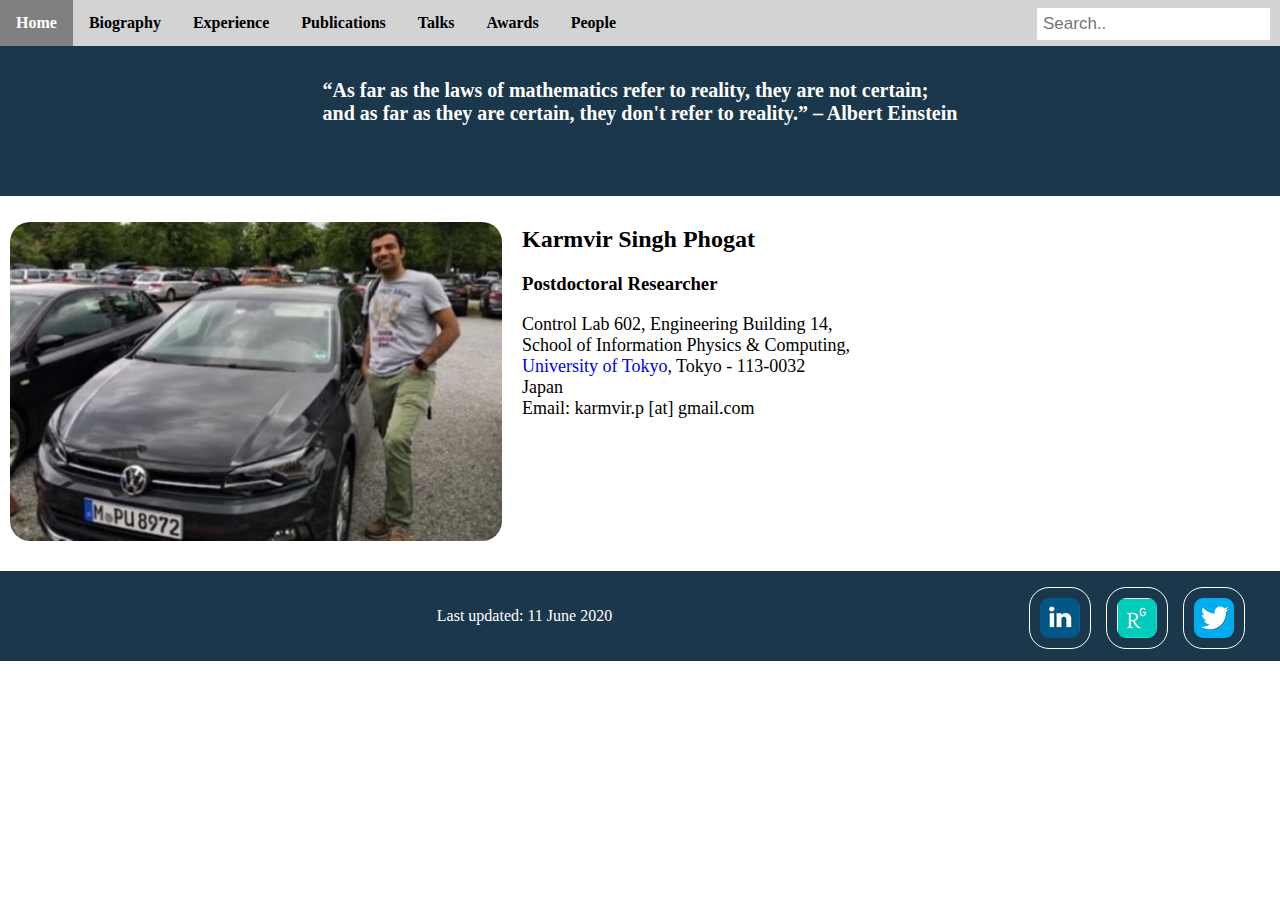
<file: index.htm>
<!DOCTYPE html>
<html lang="en">
<head>
<title>CSS Website Layout</title>
<meta charset="utf-8">
<meta name="viewport" content="width=device-width, initial-scale=1">
<meta name="author" content="Naveen Phogat">
<link rel="stylesheet" type="text/css" href="style.css">
</head>
<body>
  <nav>
    <div class="topnav">
    <b>
    <a href="index.htm">Home</a>
    <a href="biography.htm">Biography</a>
    <a href="experience.htm">Experience</a>
    <a href="#">Publications</a>
    <a href="talk.htm">Talks</a>
    <a href="award.htm">Awards</a>
    <a href="#">People</a>
  </b>
  <div class="search-container">
        <form>
        <input type="text" placeholder="Search.." name="search">

     </form>
   </div>
    </div>
  </nav>
<header class="header">
<h1 class="h">
  <div style="display: inline-block; text-align: left; margin-top: auto">
  “As far as the laws of mathematics refer to reality, they are not certain;<br>
  and as far as they are certain, they don't refer to reality.” – Albert Einstein
</div>
</h1>
</header>

<div class="row">
  <div class="column side">
    <p><img class="im1" src="karmvir.jpg" alt="karmvir"</p>
  </div>
  <div class="column middle">
    <h2>Karmvir Singh Phogat</h2>
    <h3>Postdoctoral Researcher</h3>
    <p class="p">Control Lab 602, Engineering Building 14,<br>
       School of Information Physics & Computing,<br>
       <a class="a" target="_blank" href="https://www.u-tokyo.ac.jp/en/">University of Tokyo</a>, Tokyo - 113-0032<br>
       Japan<br>
     Email: karmvir.p [at]  gmail.com
   </p>
  </div>
</div>
<footer>
<div class="footer">
  <p>Last updated: 11 June 2020
  <a target="_blank" href="https://twitter.com/PhogatKv?s=08"><img class="fl" src="twitter.png" alt="Twitter"></a>
  <a target="_blank" href="https://www.researchgate.net/profile/Karmvir_Phogat"><img class="fl"  src="gate.png" alt="Research Gate"></a>
  <a target="_blank" href="https://in.linkedin.com/in/karmvir-phogat-726994a3"><img class="fl"  src="linkedin.png"></a>
</p>
</div>
</footer>
</body>
</html>
</file>
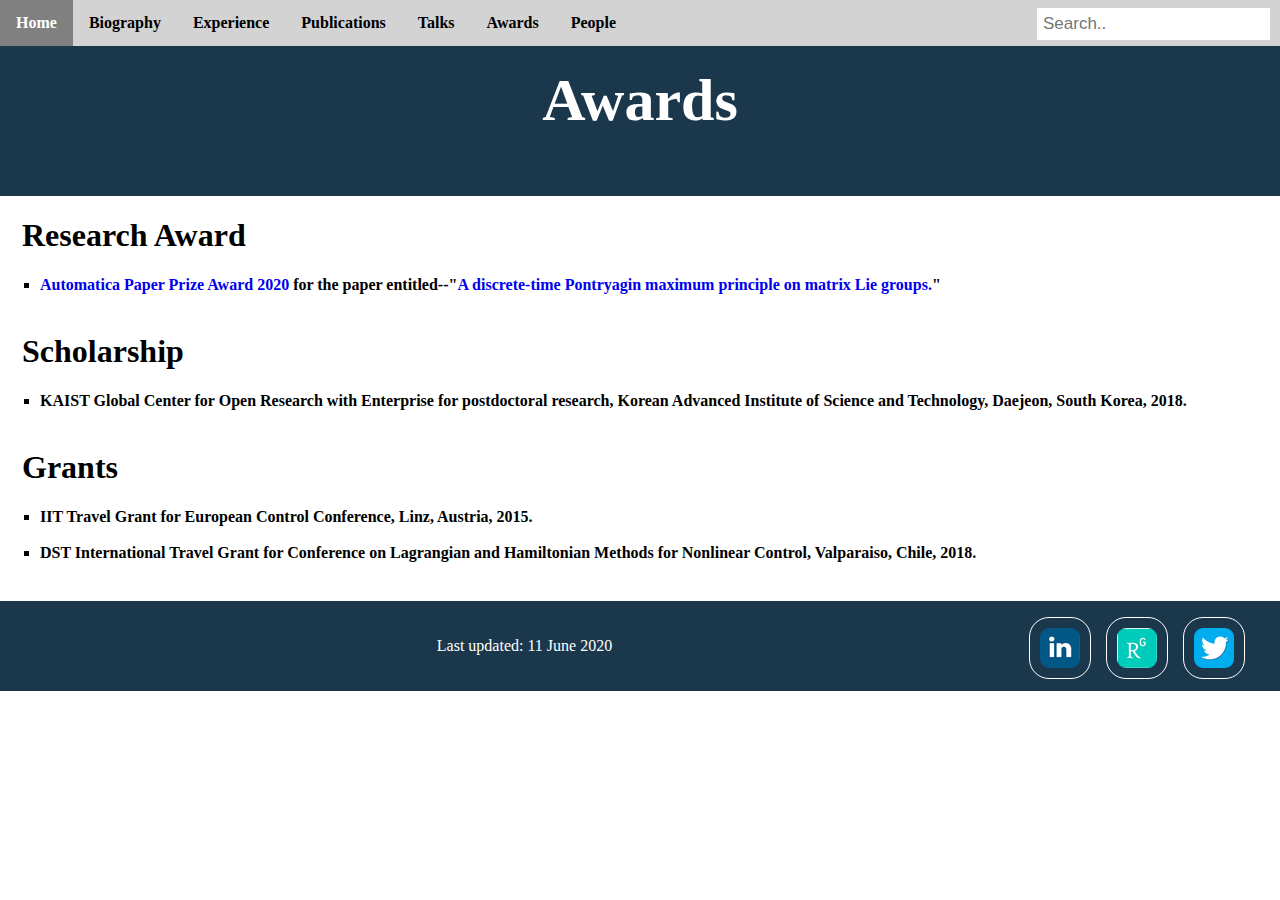
<file: award.htm>
<!DOCTYPE html>
<html lang="en">
<head>
<title>CSS Website Layout</title>
<meta charset="utf-8">
<meta name="viewport" content="width=device-width, initial-scale=1">
<meta name="author" content="Naveen Phogat">
<meta http-equiv="refresh" content="30">
<link rel="stylesheet" type="text/css" href="style.css">
</head>
<body>
  <nav>
    <div class="topnav">
    <b>
    <a href="index.htm">Home</a>
    <a href="biography.htm">Biography</a>
    <a href="experience.htm">Experience</a>
    <a href="#">Publications</a>
    <a href="talk.htm">Talks</a>
    <a href="award.htm">Awards</a>
    <a href="#">People</a>
  </b>
  <div class="search-container">
        <form>
        <input type="text" placeholder="Search.." name="search">

     </form>
   </div>
    </div>
  </nav>
<div class="header">
<h1 class="hh">
  Awards
</h1>
</div>
  <div class="row">
    <h1 style="margin-left:22px;">Research Award</h1>
    <ul style="list-style-type: square;">
    <h4><li><a style="text-decoration: none;" target="_blank" href="https://www.ifac-control.org/awards/journal-awards">Automatica Paper Prize Award 2020</a> for the paper entitled--"<a style="text-decoration: none;" target="_blank" href="https://doi.org/10.1016/j.automatica.2018.08.026">A discrete-time Pontryagin maximum principle on matrix Lie groups.</a>"</li><br>
    </h4></ul>
    <h1 style="margin-left:22px;">Scholarship</h1>
  <ul style="list-style-type: square;">
  <h4><li>KAIST Global Center for Open Research with Enterprise for postdoctoral research, Korean Advanced Institute of Science and Technology, Daejeon, South Korea, 2018.</li><br>
</h4></ul>
<h1 style="margin-left:22px;">Grants</h1>
<ul style="list-style-type: square;">
<h4><li>IIT Travel Grant for European Control Conference, Linz, Austria, 2015.</li><br>
  <li>DST International Travel Grant for Conference on Lagrangian and Hamiltonian Methods for Nonlinear Control, Valparaiso, Chile, 2018.</li><br>

</h4></ul>
</div>

<footer>
<div class="footer">
  <p>Last updated: 11 June 2020
  <a target="_blank" href="https://twitter.com/PhogatKv?s=08"><img class="fl" src="twitter.png" alt="Twitter"></a>
  <a target="_blank" href="https://www.researchgate.net/profile/Karmvir_Phogat"><img class="fl"  src="gate.png" alt="Research Gate"></a>
  <a target="_blank" href="https://in.linkedin.com/in/karmvir-phogat-726994a3"><img class="fl"  src="linkedin.png"></a>
</p>
</div>
</footer>
</body>
</html>
</file>
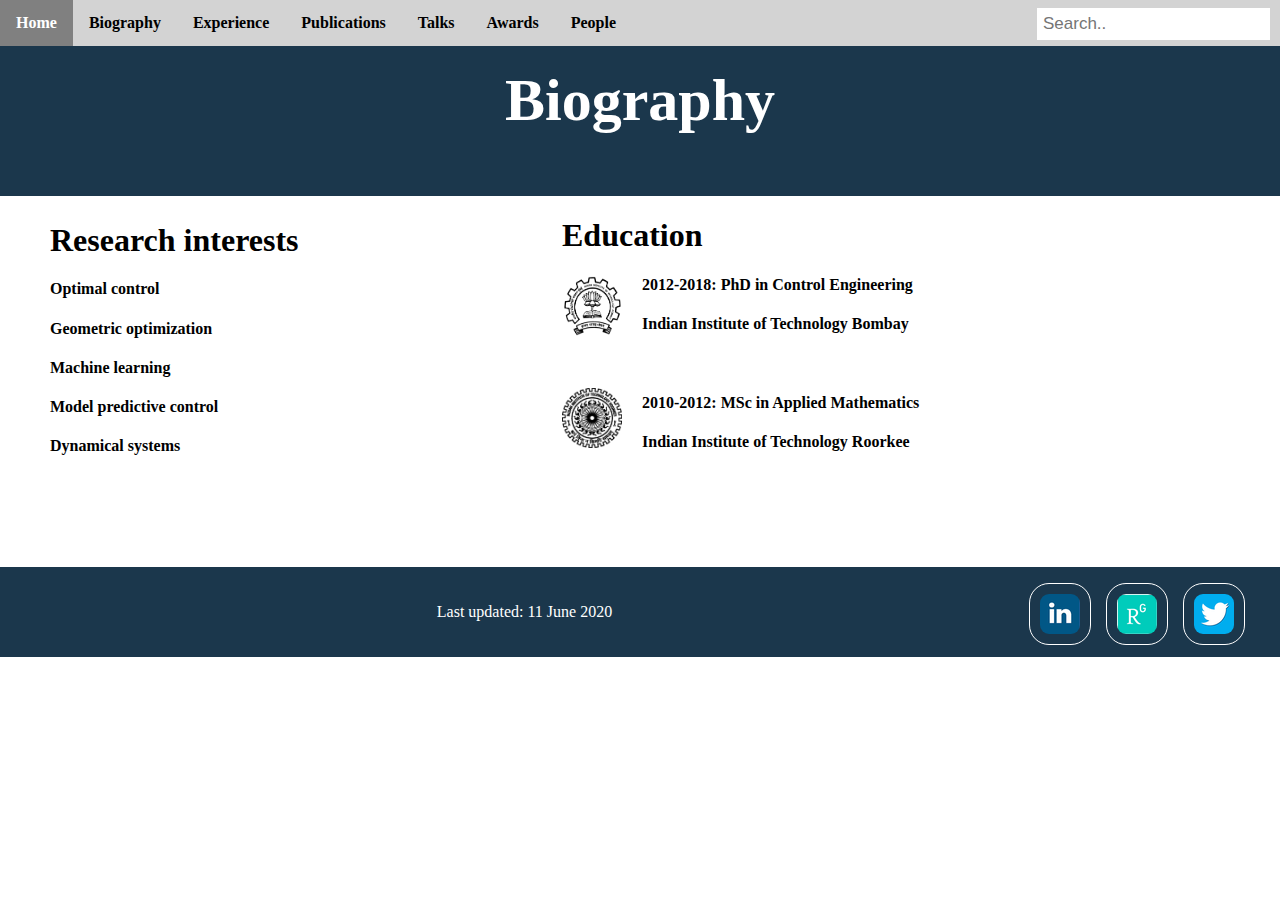
<file: biography.htm>
<!DOCTYPE html>
<html lang="en">
<head>
<title>CSS Website Layout</title>
<meta charset="utf-8">
<meta name="viewport" content="width=device-width, initial-scale=1">
<meta name="author" content="Naveen Phogat">
<meta http-equiv="refresh" content="30">
<link rel="stylesheet" type="text/css" href="style.css">
</head>
<body>
  <nav>
    <div class="topnav">
    <b>
    <a href="index.htm">Home</a>
    <a href="biography.htm">Biography</a>
    <a href="experience.htm">Experience</a>
    <a href="#">Publications</a>
    <a href="talk.htm">Talks</a>
    <a href="award.htm">Awards</a>
    <a href="#">People</a>
  </b>
  <div class="search-container">
        <form>
        <input type="text" placeholder="Search.." name="search">

     </form>
   </div>
    </div>
  </nav>
<div class="header">
<h1 class="hh">
  Biography
</h1>
</div> <p>
  <div class="row">
  <div class="bioleft">
    <h1>Research interests</h1>
<h4>Optimal control</h4>
<h4>Geometric optimization</h4>
<h4>Machine learning</h4>
<h4>Model predictive control</h4>
<h4>Dynamical systems</h4>
</div>
<div>
  <h1>Education</h1>
<a  target="_blank" href="http://www.iitb.ac.in/"><img src="iitb.png" alt="iit bombay logo" width="60px" height="60px" style="position: relative; float: left; margin-right: 20px;"></a>
<h4>2012-2018:  PhD in Control Engineering</h4>
  <h4>Indian Institute of Technology Bombay</h4>
<br>
<p><a  target="_blank" href="https://www.iitr.ac.in/"><img src="iitr.png" alt="iit Roorkee logo" width="60px" height="60px" style="position: relative; float: left; margin-right: 20px;"></a>
  <h4>2010-2012: MSc in Applied Mathematics</h4>
  <h4>Indian Institute of Technology Roorkee</h4></p>
</div>
</div>
<br>
<br>
<br>
<br>
<br>
<footer>
<div class="footer">
  <p>Last updated: 11 June 2020
  <a target="_blank" href="https://twitter.com/PhogatKv?s=08"><img class="fl" src="twitter.png" alt="Twitter"></a>
  <a target="_blank" href="https://www.researchgate.net/profile/Karmvir_Phogat"><img class="fl"  src="gate.png" alt="Research Gate"></a>
  <a target="_blank" href="https://in.linkedin.com/in/karmvir-phogat-726994a3"><img class="fl"  src="linkedin.png"></a>
</p>
</div>
</footer>
</body>
</html>
</file>
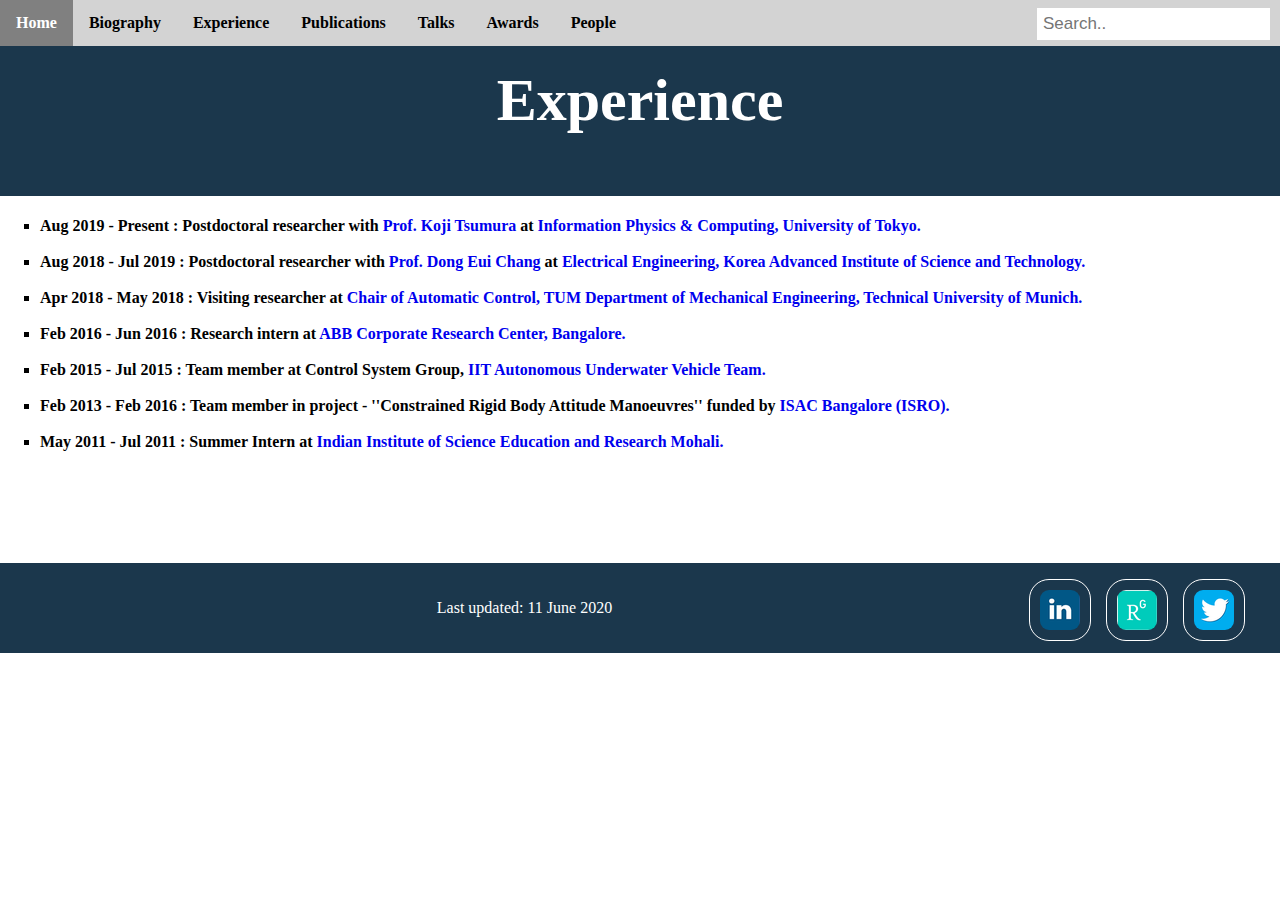
<file: experience.htm>
<!DOCTYPE html>
<html lang="en">
<head>
<title>CSS Website Layout</title>
<meta charset="utf-8">
<meta name="viewport" content="width=device-width, initial-scale=1">
<meta name="author" content="Naveen Phogat">
<meta http-equiv="refresh" content="30">
<link rel="stylesheet" type="text/css" href="style.css">
</head>
<body>
  <nav>
    <div class="topnav">
    <b>
    <a href="index.htm">Home</a>
    <a href="biography.htm">Biography</a>
    <a href="experience.htm">Experience</a>
    <a href="#">Publications</a>
    <a href="talk.htm">Talks</a>
    <a href="#">Awards</a>
    <a href="#">People</a>
  </b>
  <div class="search-container">
        <form>
        <input type="text" placeholder="Search.." name="search">

     </form>
   </div>
    </div>
  </nav>
<div class="header">
<h1 class="hh">
  Experience
</h1>
</div>
  <div class="row">
  <ul style="list-style-type: square;">
  <h4><li>Aug 2019 -  Present : Postdoctoral researcher with <a style="text-decoration: none;" target="_blank" href="http://www.cyb.ipc.i.u-tokyo.ac.jp/members/tsumu/index-e.html">Prof. Koji Tsumura</a> at <a style="text-decoration: none;" target="_blank" href="https://www.i.u-tokyo.ac.jp/edu/course/ipc/index_e.shtml"> Information Physics & Computing, University of Tokyo.</a></li><br>
      <li>Aug 2018 -  Jul 2019 : Postdoctoral researcher with <a style="text-decoration: none;" target="_blank" href="https://ee.kaist.ac.kr/node/14314?language=en">Prof. Dong Eui Chang</a> at <a style="text-decoration: none;" target="_blank" href="https://ee.kaist.ac.kr/node/14314?language=en">Electrical Engineering, Korea Advanced Institute of Science and Technology.</a></li><br>
      <li>Apr 2018 - May 2018 : Visiting researcher at <a style="text-decoration: none;" target="_blank" href="https://www.mw.tum.de/en/rt/members/current/boris-lohmann/">Chair of Automatic Control, TUM Department of Mechanical Engineering, Technical University of Munich.</a></li><br>
      <li>Feb 2016 - Jun 2016 : Research intern at <a style="text-decoration: none;" target="_blank" href="https://new.abb.com/about/technology/corporate-research-centers/corporate-research-center-india">ABB Corporate Research Center, Bangalore.</a></li><br>
      <li>Feb 2015 -  Jul 2015 : Team member at Control System Group,<a style="text-decoration: none;" target="_blank" href="http://www.auv-iitb.org/"> IIT Autonomous Underwater Vehicle Team.</a></li><br>
      <li>Feb 2013 - Feb 2016 : Team member in project -  ''Constrained Rigid Body Attitude Manoeuvres''  funded by<a style="text-decoration: none;" target="_blank" href="https://www.isro.gov.in/about-isro/u-r-rao-satellite-centre-ursc"> ISAC Bangalore (ISRO).</a></li><br>
      <li>May 2011 - Jul 2011 : Summer Intern at <a style="text-decoration: none;" target="_blank" href="http://www.iisermohali.ac.in/">Indian Institute of Science Education and Research Mohali.</a></li><br>
</h4></ul>
</div>
<br>
<br>
<br>
<br>


<footer>
<div class="footer">
  <p>Last updated: 11 June 2020
  <a target="_blank" href="https://twitter.com/PhogatKv?s=08"><img class="fl" src="twitter.png" alt="Twitter"></a>
  <a target="_blank" href="https://www.researchgate.net/profile/Karmvir_Phogat"><img class="fl"  src="gate.png" alt="Research Gate"></a>
  <a target="_blank" href="https://in.linkedin.com/in/karmvir-phogat-726994a3"><img class="fl"  src="linkedin.png"></a>
</p>
</div>
</footer>
</body>
</html>
</file>
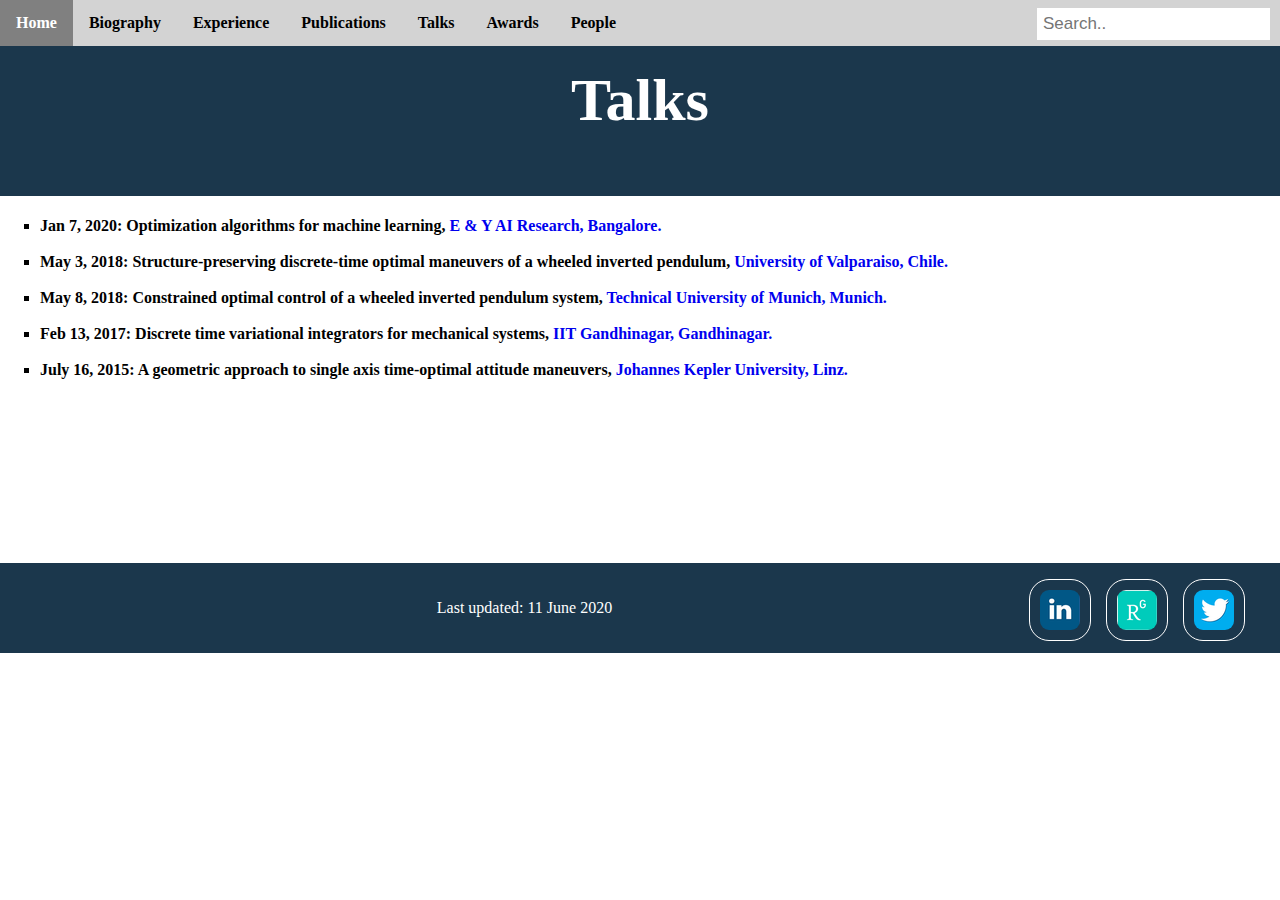
<file: talk.htm>
<!DOCTYPE html>
<html lang="en">
<head>
<title>CSS Website Layout</title>
<meta charset="utf-8">
<meta name="viewport" content="width=device-width, initial-scale=1">
<meta name="author" content="Naveen Phogat">
<meta http-equiv="refresh" content="30">
<link rel="stylesheet" type="text/css" href="style.css">
</head>
<body>
  <nav>
    <div class="topnav">
    <b>
    <a href="index.htm">Home</a>
    <a href="biography.htm">Biography</a>
    <a href="experience.htm">Experience</a>
    <a href="#">Publications</a>
    <a href="talk.htm">Talks</a>
    <a href="award.htm">Awards</a>
    <a href="#">People</a>
  </b>
  <div class="search-container">
        <form>
        <input type="text" placeholder="Search.." name="search">

     </form>
   </div>
    </div>
  </nav>
<div class="header">
<h1 class="hh">
  Talks
</h1>
</div>
  <div class="row">
  <ul style="list-style-type: square;">
  <h4><li>Jan 7, 2020: Optimization algorithms for machine learning,<a style="text-decoration: none;" target="_blank" href="https://www.ey.com/en_gl"> E & Y AI Research, Bangalore.</a></li><br>
      <li>May 3, 2018: Structure-preserving discrete-time optimal maneuvers of a wheeled inverted pendulum, <a style="text-decoration: none;" target="_blank" href="https://www.uv.cl/">University of Valparaiso, Chile. </a></li><br>
      <li>May 8, 2018: Constrained optimal control of a wheeled inverted pendulum system, <a style="text-decoration: none;" target="_blank" href="https://www.tum.de/en/">Technical University of Munich, Munich.</a></li><br>
      <li>Feb 13, 2017: Discrete time variational integrators for mechanical systems, <a style="text-decoration: none;" target="_blank" href="https://www.iitgn.ac.in/"> IIT Gandhinagar, Gandhinagar.</a></li><br>
      <li>July 16, 2015: A geometric approach to single axis time-optimal attitude maneuvers,<a style="text-decoration: none;" target="_blank" href="https://www.jku.at/">  Johannes Kepler University, Linz.</a></li><br>
      <br>
      <br>
      <br>
      <br>
</h4></ul>
</div>
<br>
<br>
<br>
<br>


<footer>
<div class="footer">
  <p>Last updated: 11 June 2020
  <a target="_blank" href="https://twitter.com/PhogatKv?s=08"><img class="fl" src="twitter.png" alt="Twitter"></a>
  <a target="_blank" href="https://www.researchgate.net/profile/Karmvir_Phogat"><img class="fl"  src="gate.png" alt="Research Gate"></a>
  <a target="_blank" href="https://in.linkedin.com/in/karmvir-phogat-726994a3"><img class="fl"  src="linkedin.png"></a>
</p>
</div>
</footer>
</body>
</html>
</file>
<file: style.css>
* {
  box-sizing: border-box;
}

body {
  margin: 0;
  font-family: serif;
}

/* Style the header */
.header {
  background-color: #1B374C;
  Height: 150px;
  max-width: 100%;
  padding: 20px;
  opacity: 1.0;
  clear: both;
  }
.h {
  text-align: center;
  color: white;
  font-size: 20px;
  font-family: serif;
    }

/* Style the top navigation bar */
.topnav {
  overflow: auto;
  background-color: lightgray;
  opacity: 1.0;
  }

/* Style the topnav links */
.topnav a {
  float: left;
  display: block;
  color: black;
  text-align: center;
  padding: 14px 16px;
  text-decoration: none;
}
/* search bar in navigation bar */

.topnav .search-container {
  float: right;
  margin-right: 10px;
}

.topnav input[type=text] {
  padding: 6px;
  margin-top: 8px;
  font-size: 17px;
  border: none;
}

.topnav .search-container button {
  float: right;
  padding: 6px 10px;
  margin-top: 8px;
  margin-right: 16px;
  background: #ddd;
  font-size: 17px;
  border: none;
  cursor: pointer;
}

.topnav .search-container button:hover {
  background: #ccc;
}
/* Change color on hover */
.topnav a:hover {
  background-color: gray;
  color: white  ;
}
/* Create three unequal columns that floats next to each other */
.column {
  float: left;
  padding: 10px;

}
/* Left and right column */
.column.side {
  width: 40%;
}

/* Middle column */
.column.middle {
  width: 60%;
  clear: right;
  display: inline-block;
  padding: 10px;

}

/* Clear floats after the columns */
.row:after {
  content: "";
  display: table;
  clear: both;
}

/* Responsive layout - makes the three columns stack on top of each other instead of next to each other */
@media screen and (max-width: 600px) {
  .header, .column.side, .column.middle {
    width: 100%;
    height: auto;
  }
}
@media screen and (max-width: 800px) {
  .header, .column.side, .column.middle {
    width: 100%;
    height: auto;
  }
}
/* Style the footer */
.footer {
  background-color: #1B374C;
  color: white;
  height: 100px;
  margin-bottom: auto;
  padding: 20px;
  text-align: center;
  display: block;
  max-width: 100%;
  height: auto;
  }
.fl {
  float: right;
  margin-right: 15px;
  margin-top: -20px;
  padding: 10px;
  display: inline-block;
  border-collapse: collapse;
  border: 1px solid white;
  border-radius: 20px;
}
/*Paragraph font*/
.p {
  font-size: 18px;

}
.a {
  text-decoration: none;
}
.a:hover {
  color: red;
}
.im1 {
  max-width: 100%;
  height: auto;
  border-radius: 20px;
}
/*biography heading*/
.hh {
  text-align: center;
  color: white;
  font-size: 60px;
  margin-top: auto;

  font-family: serif;
    }
/*biography content*/

.bioleft {
  float: left;
  width: 40%;
  clear: left;
  display: inline-block;
  margin-left: 50px;
  margin-top: -17px
  }
/*Experience*/
</file>
